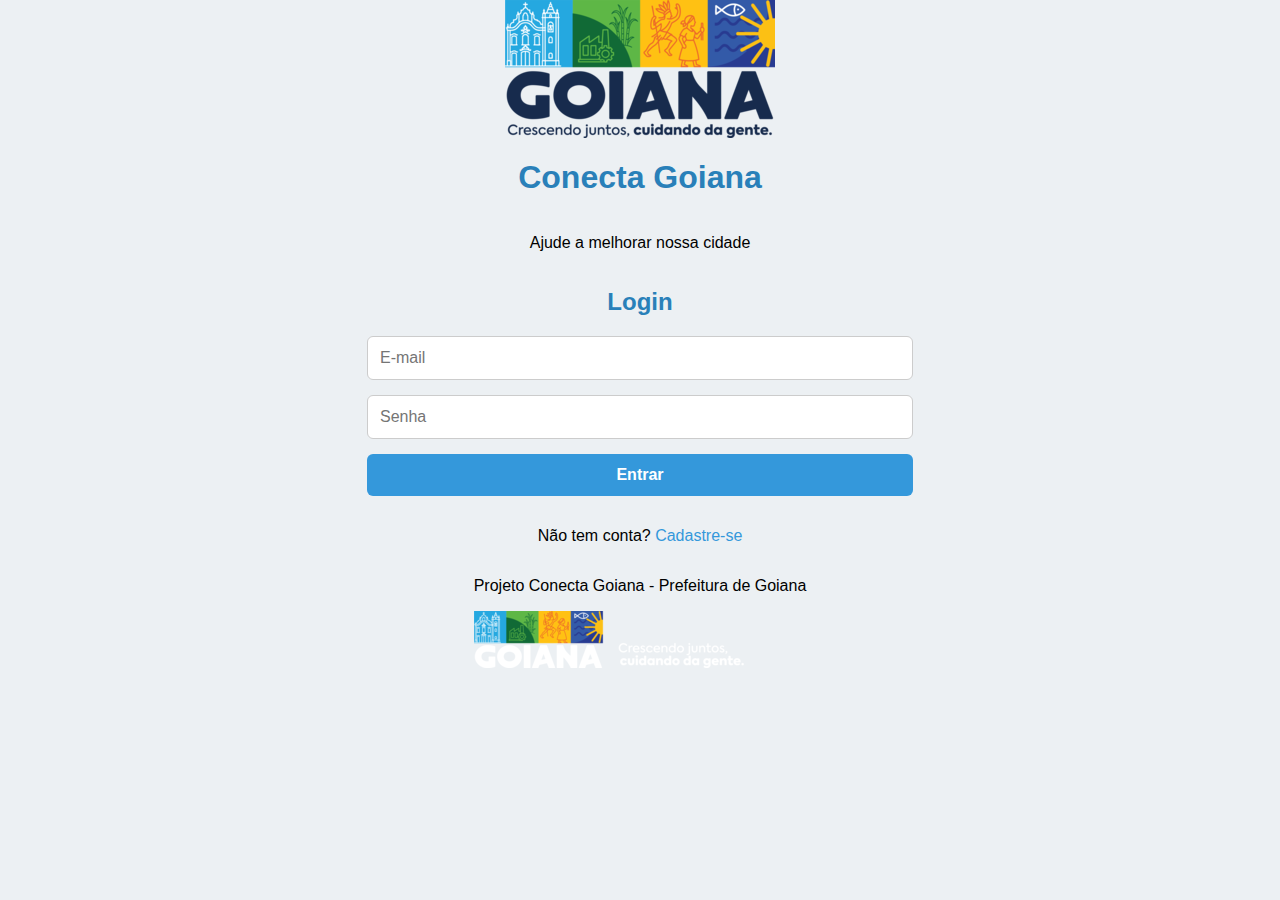
<file: index.html>
<!DOCTYPE html>
<html lang="pt-BR">
<head>
  <meta charset="UTF-8">
  <title>Conecta Goiana</title>
  <link rel="stylesheet" href="style.css">
  <img src="assets/logo-cidade-cortada.png" alt="Logo da Cidade">
  <h1>Conecta Goiana</h1>
  <p>Ajude a melhorar nossa cidade</p>
</head>
<body>
  <h1>Conecta Goiana</h1>

  <form id="reportForm">
    <label for="categoria">Categoria do problema:</label>
    <select id="categoria" required>
      <option value="">Selecione</option>
      <option value="Buraco">Buraco na rua</option>
      <option value="Iluminação">Falta de iluminação</option>
      <option value="Lixo">Acúmulo de lixo</option>
      <option value="Outro">Outro</option>
    </select>

    <label for="descricao">Descrição:</label>
    <textarea id="descricao" required></textarea>

    <label for="endereco">Endereço:</label>
    <input type="text" id="endereco" required>

    <label for="foto">Foto (opcional):</label>
    <input type="file" id="foto" accept="image/*">

    <button type="submit">Enviar</button>
  </form>

  <div id="listaProblemas"></div>

  <script src="script.js"></script>
</body>
</html>
<footer>
  <p>Projeto Conecta Goiana - Prefeitura de Goiana</p>
  <img src="assets/logo-cidade.png" alt="Logo da Prefeitura">
</footer>
</file>
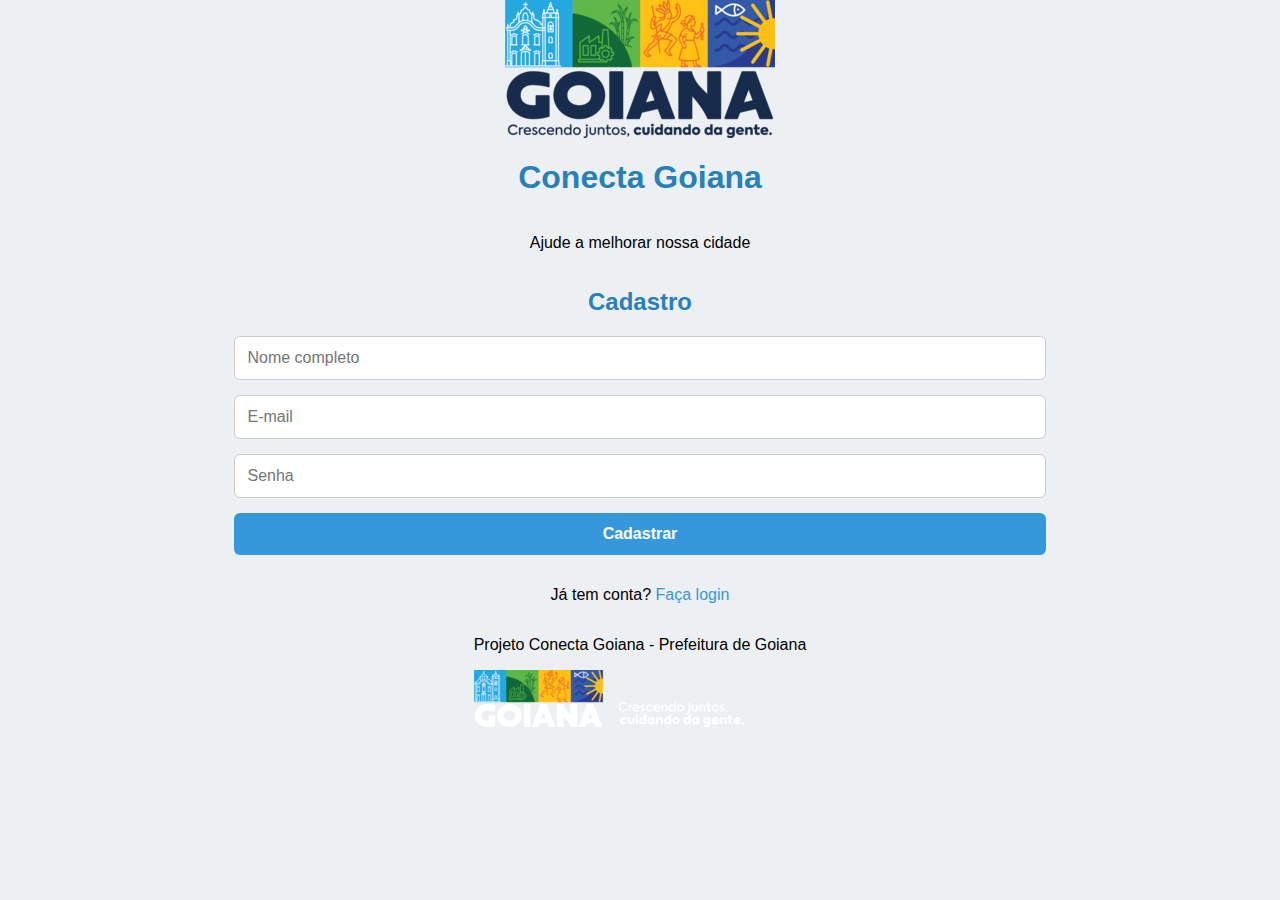
<file: cadastro.html>
<!DOCTYPE html>
<html lang="pt-BR">
<head>
  <meta charset="UTF-8">
  <title>Cadastro - Conecta Goiana</title>
  <link rel="stylesheet" href="style.css">
  <img src="assets/logo-cidade-cortada.png" alt="Logo da Cidade">
  <h1>Conecta Goiana</h1>
  <p>Ajude a melhorar nossa cidade</p>
</head>
<body>
  <h2>Cadastro</h2>
  <form id="cadastroForm">
    <input type="text" id="nome" placeholder="Nome completo" required>
    <input type="email" id="email" placeholder="E-mail" required>
    <input type="password" id="senha" placeholder="Senha" required>
    <button type="submit">Cadastrar</button>
  </form>
  <p>Já tem conta? <a href="login.html">Faça login</a></p>
  <script src="auth.js"></script>
</body>
</html>
<footer>
  <p>Projeto Conecta Goiana - Prefeitura de Goiana</p>
  <img src="assets/logo-cidade.png" alt="Logo da Prefeitura">
</footer>
</file>
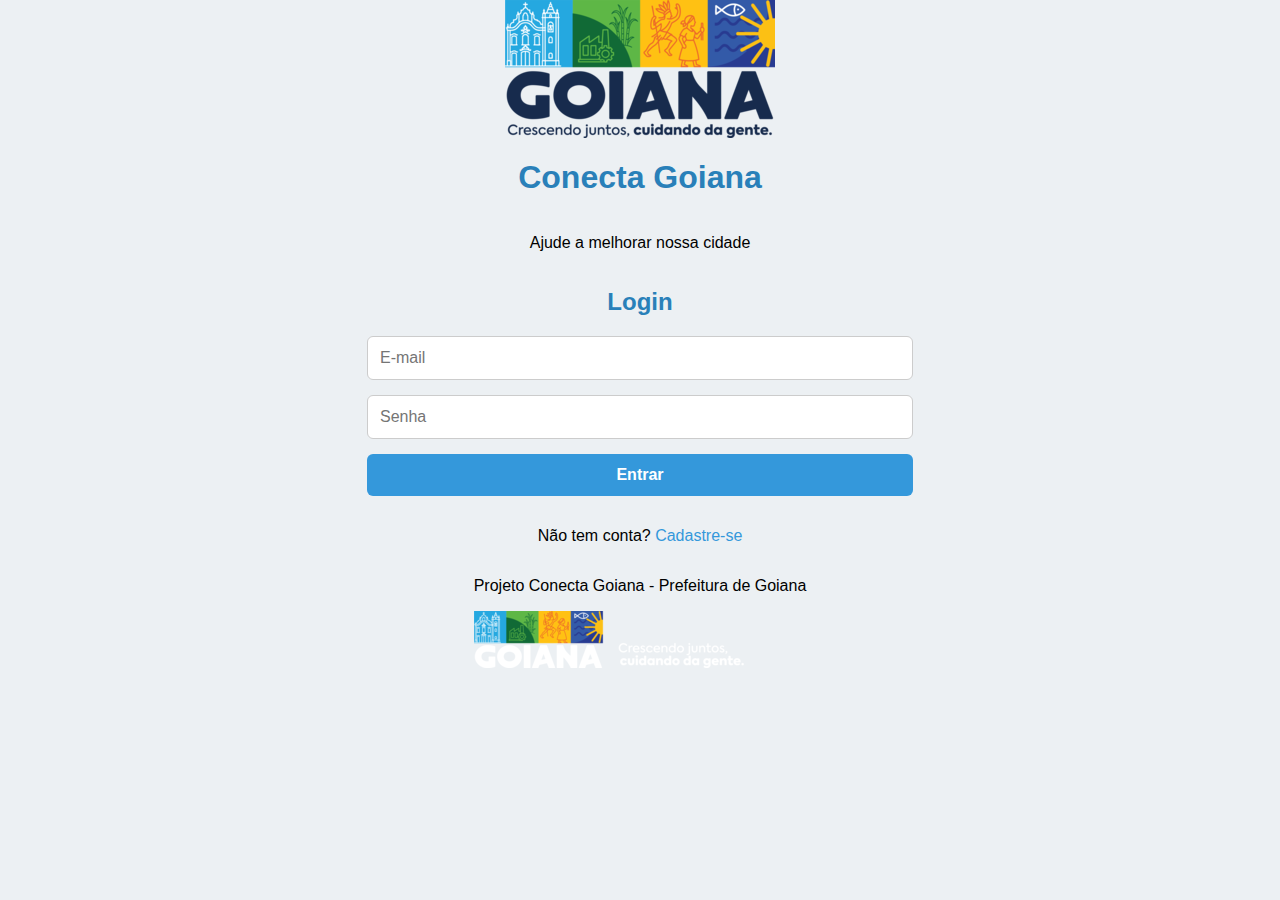
<file: login.html>
<!DOCTYPE html>
<html lang="pt-BR">
<head>
  <meta charset="UTF-8">
  <title>Login - Conecta Goiana</title>
  <link rel="stylesheet" href="style.css">
  <img src="assets/logo-cidade-cortada.png" alt="Logo da Cidade">
  <h1>Conecta Goiana</h1>
  <p>Ajude a melhorar nossa cidade</p>
</head>
<body>
  <h2>Login</h2>
  <form id="loginForm">
    <input type="email" id="emailLogin" placeholder="E-mail" required>
    <input type="password" id="senhaLogin" placeholder="Senha" required>
    <button type="submit">Entrar</button>
  </form>
  <p>Não tem conta? <a href="cadastro.html">Cadastre-se</a></p>
  <script src="auth.js"></script>
</body>
</html>
<footer>
  <p>Projeto Conecta Goiana - Prefeitura de Goiana</p>
  <img src="assets/logo-cidade.png" alt="Logo da Prefeitura">
</footer>
</file>
<file: style.css>
body {
  margin: 0;
  font-family: 'Segoe UI', sans-serif;
  background: #ecf0f3;
  display: flex;
  flex-direction: column;
  align-items: center;
}

header {
  width: 100%;
  background-color: #2c3e50;
  color: white;
  padding: 10px 0 20px;
  text-align: center;
  box-shadow: 0 4px 8px rgba(0,0,0,0.2);
}

header img {
  max-width: 180px;
  height: auto;
  margin-bottom: 10px;
  display: block;
  margin-left: auto;
  margin-right: auto;
}


.container {
  background: #ffffff;
  margin-top: 30px;
  padding: 30px 40px;
  border-radius: 12px;
  box-shadow: 0 6px 12px rgba(0,0,0,0.1);
  width: 100%;
  max-width: 500px;
}

h1, h2 {
  color: #2980b9;
  text-align: center;
}

form input,
form select,
form textarea,
form button {
  width: 100%;
  padding: 12px;
  margin-bottom: 15px;
  border-radius: 6px;
  border: 1px solid #ccc;
  font-size: 16px;
  box-sizing: border-box;
}

form button {
  background-color: #3498db;
  color: white;
  font-weight: bold;
  border: none;
  cursor: pointer;
  transition: background-color 0.3s ease;
}

form button:hover {
  background-color: #2980b9;
}

a {
  color: #3498db;
  text-decoration: none;
}

a:hover {
  text-decoration: underline;
}

#listaProblemas {
  margin-top: 30px;
  max-width: 500px;
  width: 100%;
}
</file>
